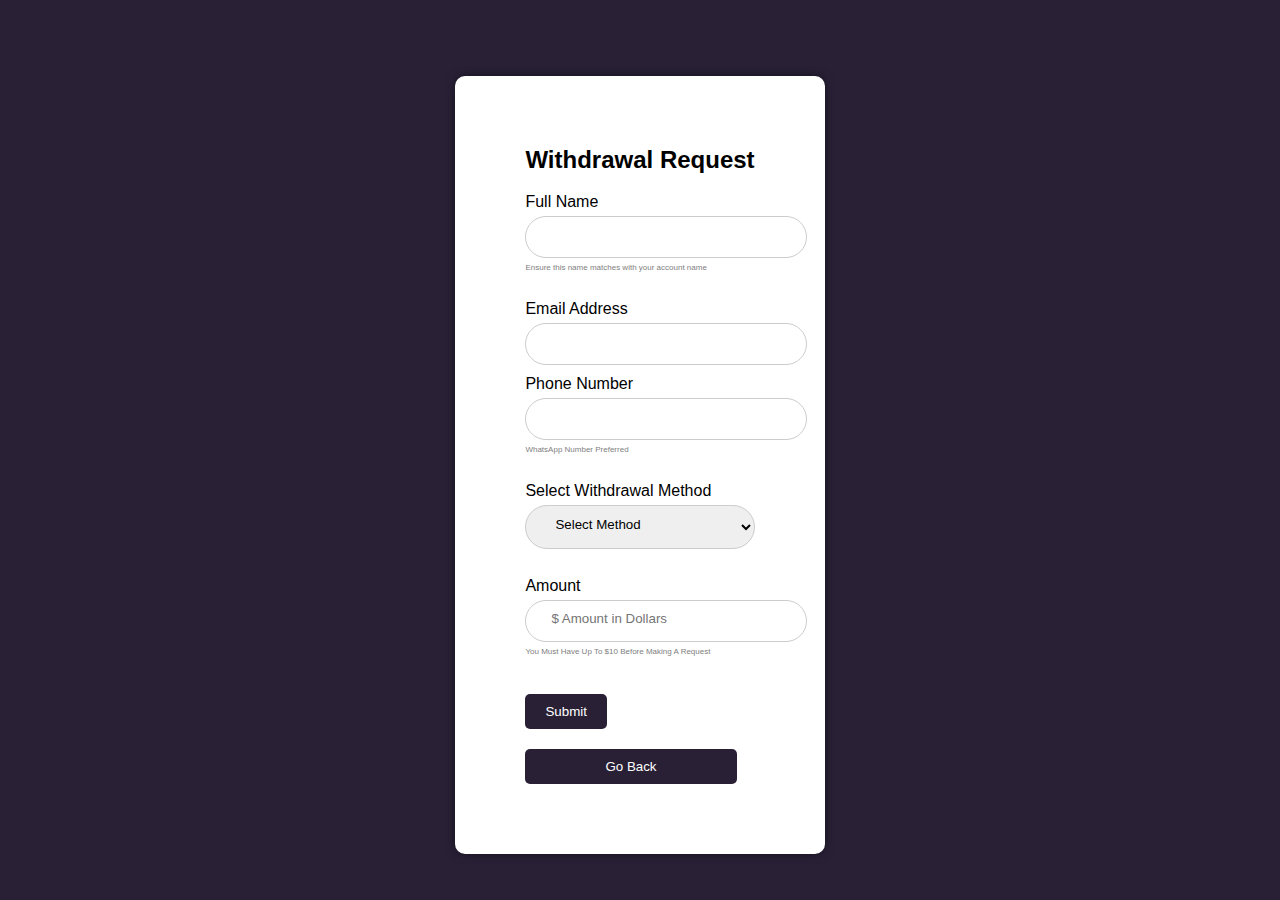
<file: withdraw.html>
<!DOCTYPE html>
<html lang="en">
<head>
    <script async src="https://pagead2.googlesyndication.com/pagead/js/adsbygoogle.js?client=ca-pub-3986665396486835" crossorigin="anonymous"></script>
    
    <meta charset="UTF-8">
    <meta name="viewport" content="width=device-width, initial-scale=1.0">
    <title>Withdraw</title>
    <style>
        body {
            display: flex;
            flex-direction: column;
            align-items: center;
            justify-content: center;
            height: 100vh;
            margin: 0;
            background: radial-gradient(circle, #292036 70%, #292036 100%);
            font-family: Arial, sans-serif;
            color: white;
            overflow: scroll;
        }
        .form-container {
            background: white;
            color: black;
            padding: 70px;
            border-radius: 10px;
            box-shadow: 0 0 10px rgba(0, 0, 0, 0.5);
            margin-top: 30px;
        }
        .form-container h2 {
            margin-top: 0;
        }
        .form-container label {
            display: block;
            margin-top: 10px;
        }
        .form-container input, .form-container select {
            width: 100%;
            padding-left: 25px;
            padding-right: 25px;
            padding-top: 10px;
            padding-bottom: 15px;
            margin-top: 5px;
            border-radius: 35px;
            border: 1px solid #ccc;
        }
        .form-container button {
            background: #292036;
            color: white;
            border: none;
            border-radius: 5px;
            padding: 10px 20px;
            cursor: pointer;
            margin-top: 20px;
        }
        .form-container small {
            display: block;
            margin-top: 5px;
            color: gray;
        }
        .custom-alert {
            display: none;
            position: fixed;
            top: 50%;
            left: 50%;
            transform: translate(-50%, -50%);
            background: white;
            color: black;
            padding: 20px;
            border: 2px solid #292036;
            border-radius: 10px;
            z-index: 1000;
            text-align: center;
        }
        .custom-alert button {
            margin-top: 10px;
            padding: 5px 10px;
            background: #292036;
            color: white;
            border: none;
            border-radius: 5px;
            cursor: pointer;
        }
    </style>
</head>
<body>
    
    <script async src="https://pagead2.googlesyndication.com/pagead/js/adsbygoogle.js?client=ca-pub-3986665396486835"
     crossorigin="anonymous"></script>
<!-- Display ADHorizon -->
<ins class="adsbygoogle"
     style="display:block"
     data-ad-client="ca-pub-3986665396486835"
     data-ad-slot="2490498989"
     data-ad-format="auto"
     data-full-width-responsive="true"></ins>
<script>
     (adsbygoogle = window.adsbygoogle || []).push({});
</script>
    
    <div class="form-container">
        <h2>Withdrawal Request</h2>
        <form id="withdrawForm" action="/tapjamweb/process_withdrawal.php" method="POST">
            <label for="fullName">Full Name</label>
            <input type="text" id="fullName" name="fullName" required>
            <small style="font-size:8px;">Ensure this name matches with your account name</small>
            <br>
            <label for="email">Email Address</label>
            <input type="email" id="email" name="email" required>
            <br>
            <label for="phoneNumber">Phone Number</label>
            <input type="text" id="phoneNumber" name="phoneNumber" required>
            <small style="font-size:8px;">WhatsApp Number Preferred</small>
            <br>
            <label for="withdrawalMethod">Select Withdrawal Method</label>
            <select id="withdrawalMethod" name="withdrawalMethod" required>
                <option value="">Select Method</option>
                <option value="bank">Bank Details</option>
                <option value="paypal">PayPal</option>
            </select>
            <br>
            <div id="bankDetails" style="display:none;">
                <label for="bankName">Bank Name</label>
                <input type="text" id="bankName" name="bankName" placeholder="Ex: Access Bank Plc">
                <br>
                <label for="accountNumber">Account Number</label>
                <input type="text" id="accountNumber" name="accountNumber">
            </div>
            <div id="paypalDetails" style="display:none;">
                <label for="paypalEmail">PayPal Email</label>
                <input type="email" id="paypalEmail" name="paypalEmail" placeholder="PayPal Email Address">
            </div>
            <br>
            <label for="amount">Amount</label>
            <input type="number" id="amount" name="amount" placeholder="$ Amount in Dollars" required>
            <small style="font-size:8px;">You Must Have Up To $10 Before Making A Request</small>
            <br>
            <button type="submit">Submit</button>
        </form>
        <button style="padding-right:80px;padding-left:80px;" onclick="window.location.href='/tapjamweb/index.html'">Go Back</button>
    </div>

    <div id="customAlert" class="custom-alert">
        <p id="alertMessage"></p>
        <button onclick="closeCustomAlert()">OK</button>
    </div>

    <script>
        document.getElementById('withdrawalMethod').addEventListener('change', function() {
            const method = this.value;
            document.getElementById('bankDetails').style.display = method === 'bank' ? 'block' : 'none';
            document.getElementById('paypalDetails').style.display = method === 'paypal' ? 'block' : 'none';
        });

        document.getElementById('withdrawForm').addEventListener('submit', function(e) {
            const amount = parseFloat(document.getElementById('amount').value);
            let balance = parseFloat(localStorage.getItem('balance')) || 0.00;
            let count = parseInt(localStorage.getItem('count')) || 0;

            if (balance < 10) {
                showCustomAlert('<strong>You must have at least $10 to make a withdrawal request.</strong>');
                e.preventDefault();
                return;
            }

            if (amount > balance) {
                showCustomAlert('<strong>You do not have enough funds to withdraw this amount.</strong>');
                e.preventDefault();
                return;
            }

            const newBalance = balance - amount;
            localStorage.setItem('balance', newBalance.toFixed(2));
            localStorage.setItem('count', 0); // Reset tap count to 0
            showCustomAlert('<strong>Withdrawal request sent. Your new balance is $' + newBalance.toFixed(2) + '.</strong>');
        });

        function showCustomAlert(message) {
            document.getElementById('alertMessage').innerHTML = message;
            document.getElementById('customAlert').style.display = 'block';
        }

        function closeCustomAlert() {
            document.getElementById('customAlert').style.display = 'none';
        }
    </script>
</body>
</html>
</file>
